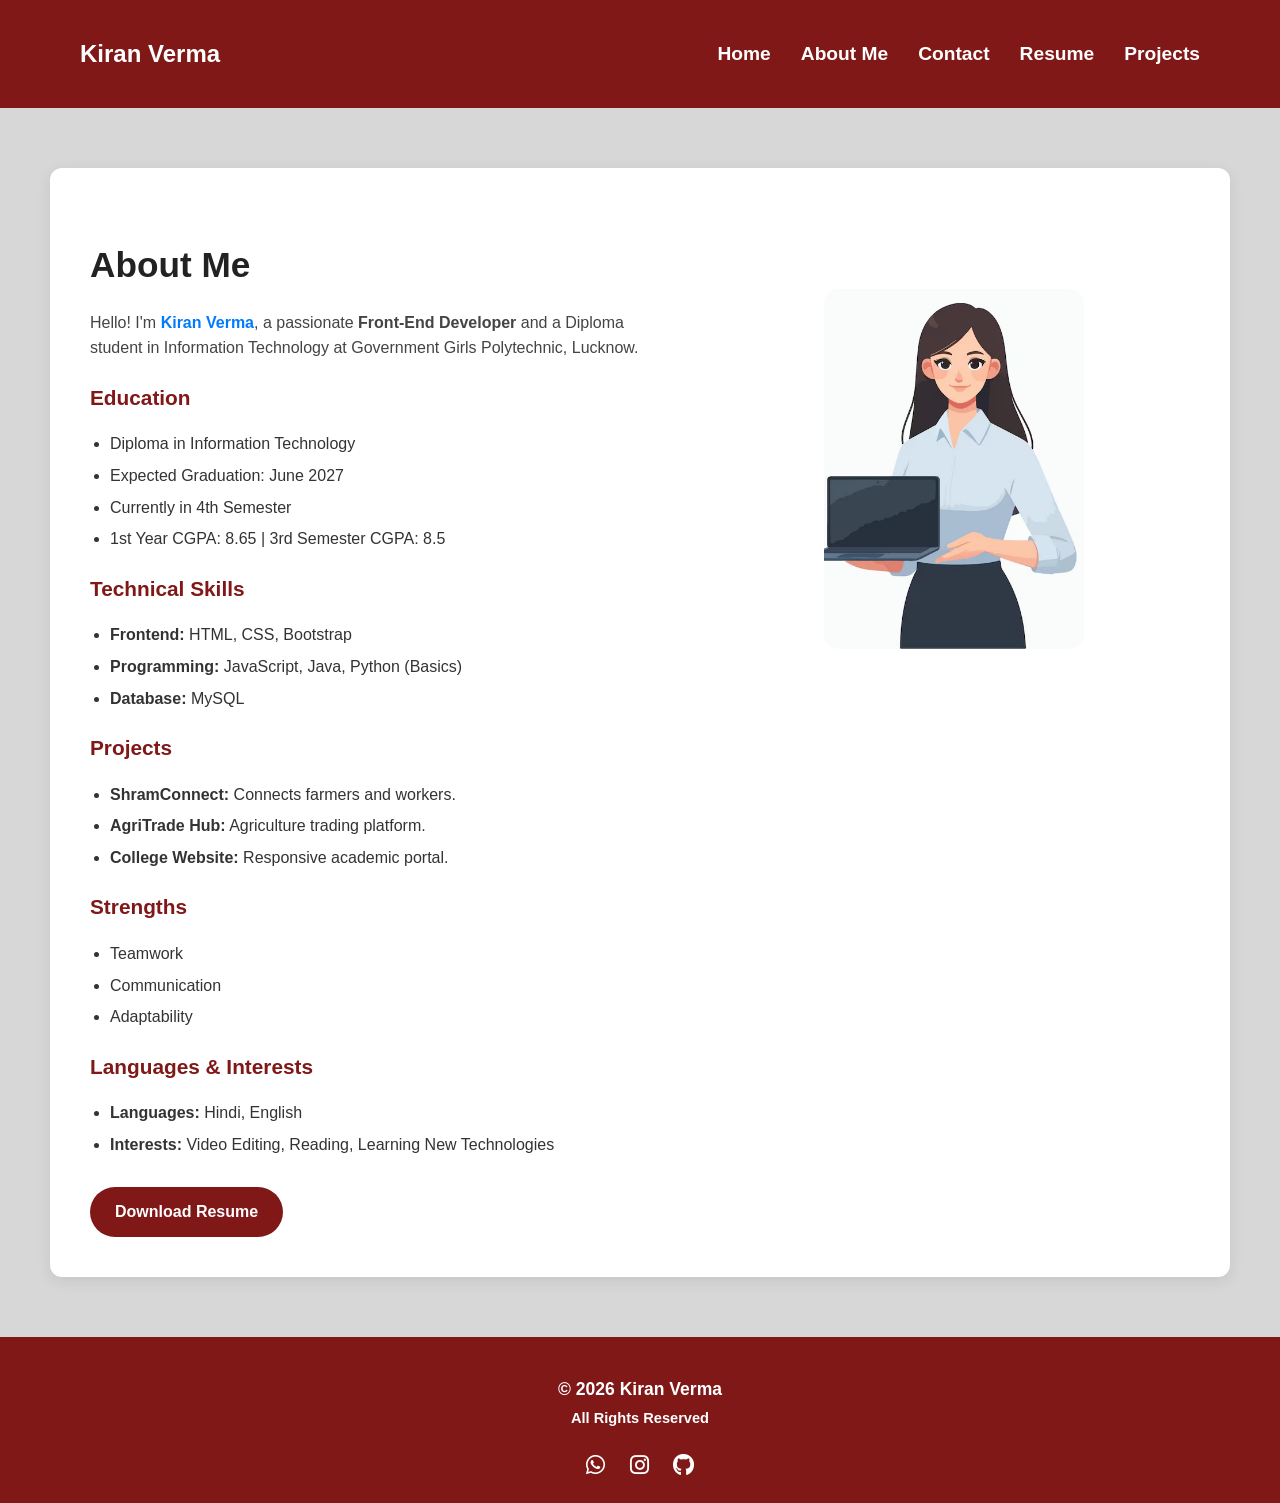
<file: about.html>
<!DOCTYPE html>
<html lang="en">

<head>
    <meta charset="UTF-8">
    <meta name="viewport" content="width=device-width, initial-scale=1.0">
    <title>Portfolio </title>
    <link href="css/style.css" rel="stylesheet" />
    <link rel="stylesheet" href="https://cdnjs.cloudflare.com/ajax/libs/font-awesome/6.6.0/css/all.min.css" />
</head>

<body>
    <div class="container">
       <nav class="nav">
      <div class="nav-container">
        <h2>Kiran Verma</h2>
        <ul>
          <li><a href="index.html">Home</a></li>
          <li><a href="about.html">About Me</a></li>
          <li><a href="contact.html">Contact</a></li>
          <li><a href="Resume.html">Resume</a></li>
          <li><a href="Projects.html">Projects</a></li>
        </ul>
      </div>
    </nav>
        <section class="about">
            <div class="about-wrapper">

                <!-- Left Content -->
                <div class="about-content">
                    <h1>About Me</h1>
                    <p>
                        Hello! I'm <span class="highlight">Kiran Verma</span>, a passionate
                        <strong>Front-End Developer</strong> and a Diploma student in
                        Information Technology at Government Girls Polytechnic, Lucknow.
                    </p>

                    <h2>Education</h2>
                    <ul>
                        <li>Diploma in Information Technology</li>
                        <li>Expected Graduation: June 2027</li>
                        <li>Currently in 4th Semester</li>
                        <li>1st Year CGPA: 8.65 | 3rd Semester CGPA: 8.5</li>
                    </ul>

                    <h2>Technical Skills</h2>
                    <ul>
                        <li><strong>Frontend:</strong> HTML, CSS, Bootstrap</li>
                        <li><strong>Programming:</strong> JavaScript, Java, Python (Basics)</li>
                        <li><strong>Database:</strong> MySQL</li>
                    </ul>

                    <h2>Projects</h2>
                    <ul>
                        <li><strong>ShramConnect:</strong> Connects farmers and workers.</li>
                        <li><strong>AgriTrade Hub:</strong> Agriculture trading platform.</li>
                        <li><strong>College Website:</strong> Responsive academic portal.</li>
                    </ul>

                    <h2>Strengths</h2>
                    <ul>
                        <li>Teamwork</li>
                        <li>Communication</li>
                        <li>Adaptability</li>
                    </ul>

                    <h2>Languages & Interests</h2>
                    <ul>
                        <li><strong>Languages:</strong> Hindi, English</li>
                        <li><strong>Interests:</strong> Video Editing, Reading, Learning New Technologies</li>
                    </ul>

                    <a href="/Portfolio-Website/Kiran_Verma_Resume.pdf" class="resume-btn" download>
                        Download Resume
                    </a>
                </div>

                <!-- Right Image -->
                <div class="about-image">
                    <img src="img/about.jpg" alt="Kiran Verma">
                </div>

            </div>
        </section>
        <footer class="footer">
            <h3>&copy; 2026 Kiran Verma<br><small>All Rights Reserved</small></h3>

            <div class="footer-icons">
                <a href="#"><i class="fab fa-whatsapp"></i></a>
                <a href="#"><i class="fab fa-instagram"></i></a>
                <a href="#"><i class="fab fa-github"></i></a>
            </div>
        </footer>
    </div>
    <script src="js/script.js"></script>
</body>

</html>
</file>
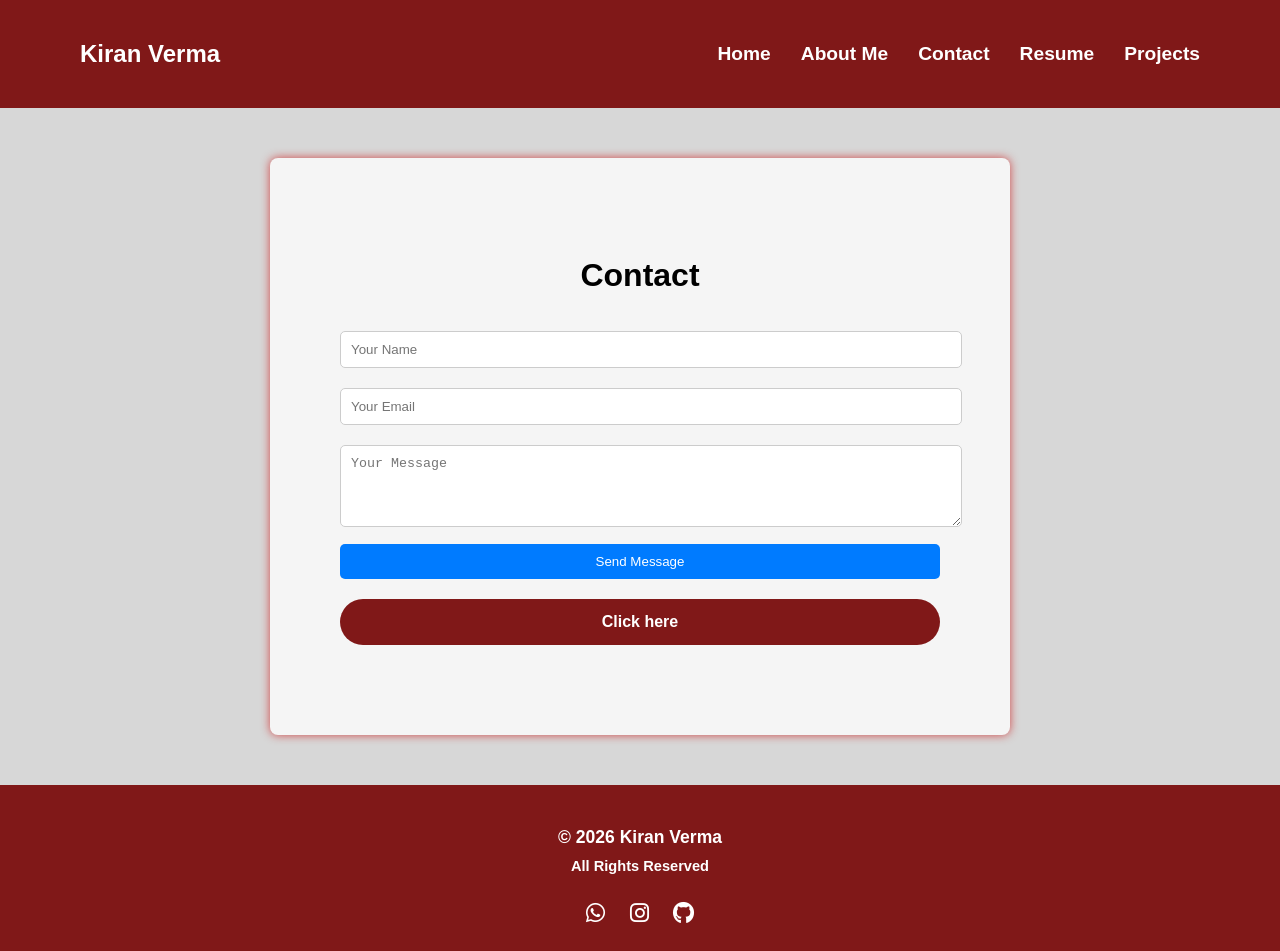
<file: contact.html>
<!DOCTYPE html>
<html lang="en">

<head>
  <meta charset="UTF-8">
  <meta name="viewport" content="width=device-width>, initial-scale=1.0">
  <title>Portfolio </title>
  <link href="css/style.css" rel="stylesheet" />
  <link rel="stylesheet" href="https://cdnjs.cloudflare.com/ajax/libs/font-awesome/6.6.0/css/all.min.css" />
</head>

<body>
  <div class="container">
    <nav class="nav">
      <div class="nav-container">
        <h2>Kiran Verma</h2>
        <ul>
          <li><a href="index.html">Home</a></li>
          <li><a href="about.html">About Me</a></li>
          <li><a href="contact.html">Contact</a></li>
          <li><a href="Resume.html">Resume</a></li>
          <li><a href="Projects.html">Projects</a></li>
        </ul>
      </div>
    </nav>

    <!--CONTACT-->
    <div class="contact-form" id="contact-jump">
      <h1>Contact</h1>
      <form>
        <input type="text" name="name" placeholder="Your Name" required>
        <input type="email" name="email" placeholder="Your Email" required>
        <textarea name="message" rows="4" placeholder="Your Message" required></textarea>
        <button type="submit">Send Message</button>
      </form>
      <p><a href="contact.html" class="read">Click here</a></p>

    </div>
    <footer class="footer">
      <h3>&copy; 2026 Kiran Verma<br><small>All Rights Reserved</small></h3>

      <div class="footer-icons">
        <a href="#"><i class="fab fa-whatsapp"></i></a>
        <a href="#"><i class="fab fa-instagram"></i></a>
        <a href="#"><i class="fab fa-github"></i></a>
      </div>
    </footer>
  </div>
  <script src="js/script.js"></script>
</body>

</html>
</file>
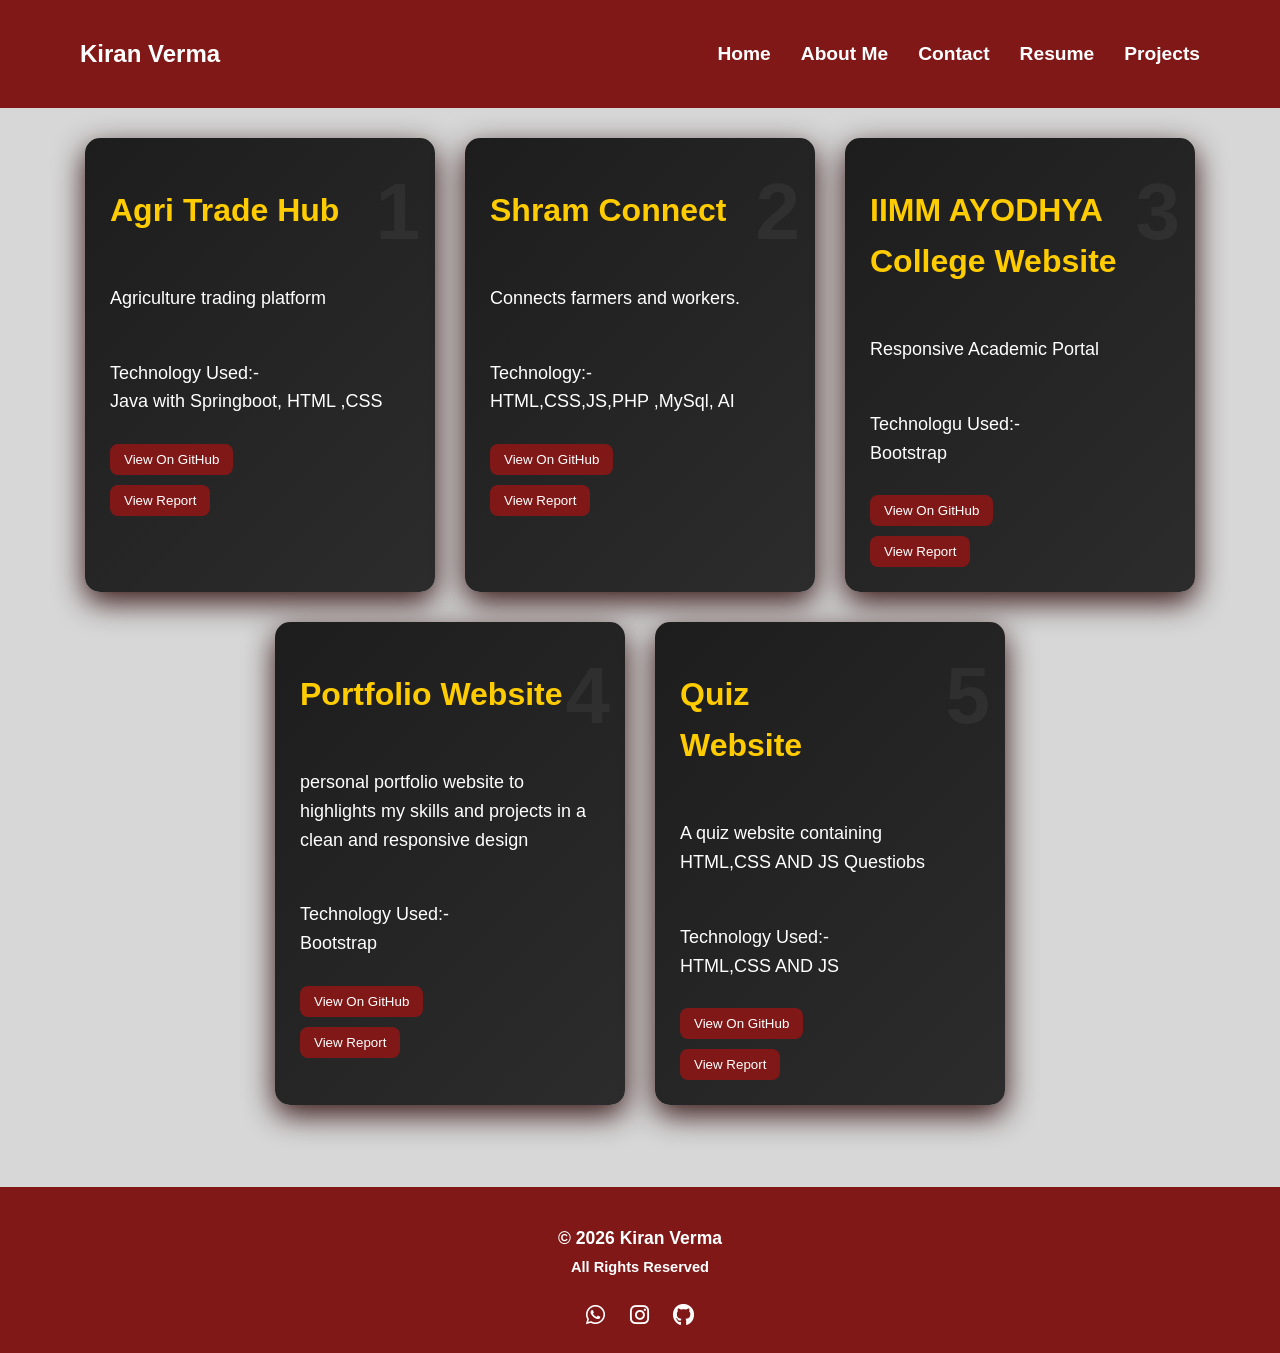
<file: Projects.html>
<!DOCTYPE html>
<html lang="en">

<head>
    <meta charset="UTF-8">
    <meta name="viewport" content="width=device-width>, initial-scale=1.0">
    <title>Portfolio </title>
    <link href="css/style.css" rel="stylesheet" />
    <link rel="stylesheet" href="https://cdnjs.cloudflare.com/ajax/libs/font-awesome/6.6.0/css/all.min.css" />
</head>

<body>
    <div class="container">
        <nav class="nav">
            <div class="nav-container">
                <h2>Kiran Verma</h2>
                <ul>
                    <li><a href="index.html">Home</a></li>
                    <li><a href="about.html">About Me</a></li>
                    <li><a href="#contact-jump">Contact</a></li>
                    <li><a href="resume.html">Resume</a></li>
                    <li><a href="Projects.html">Projects</a></li>
                </ul>
            </div>
        </nav>
        <div class="project-card">
            <div class="card">
                <div class="card-number">1</div>
                <div class="card-content">
                    <h1>Agri Trade Hub</h1>
                    <p>Agriculture trading platform </p>
                    <p>Technology Used:-<br> Java with Springboot, HTML ,CSS</p>
                    <a href="https://github.com/yourusername/quiz-website" target="_blank">
                        <button>View On GitHub</button>
                    </a>

                    <a href="report.pdf" target="_blank">
                        <button>View Report</button>
                    </a>
                </div>
            </div>
            <div class="card">
                <div class="card-number">2</div>
                <div class="card-content">
                    <h1>Shram Connect</h1>
                    <p>Connects farmers and workers.
                    </p>
                    <p>Technology:-<br>HTML,CSS,JS,PHP ,MySql, AI</p>
                    <a href="https://kiranverma321890-eng.github.io/ShramConnect/" target="_blank">
                        <button>View On GitHub</button>
                    </a>

                    <a href="/Portfolio-Website/shramT.pdf" target="_blank">
                        <button>View Report</button>
                    </a>
                </div>
            </div>

            <div class="card">
                <div class="card-number">3</div>
                <div class="card-content">
                    <h1>IIMM AYODHYA College Website</h1>
                    <p>Responsive Academic Portal</p>
                    <p>Technologu Used:-<br> Bootstrap</p>
                    <a href="https://kiranverma321890-eng.github.io/iimm-college-website/" target="_blank">
                        <button>View On GitHub</button>
                    </a>

                    <a href="/Portfolio-Website/IIMM.pdf" target="_blank">
                        <button>View Report</button>
                    </a>
                </div>
            </div>
            <div class="card">
                <div class="card-number">4</div>
                <div class="card-content">
                    <h1>Portfolio Website</h1>
                    <p>personal portfolio website to highlights my skills and projects in a clean and responsive design</p>
                    <p>Technology Used:-<br> Bootstrap</p>
                    <a href="https://kiranverma321890-eng.github.io/Portfolio-Website/" target="_blank">
                        <button>View On GitHub</button>
                    </a>

                    <a href="/Portfolio-Website/Kiran_Verma_Resume.pdf" target="_blank">
                        <button>View Report</button>
                    </a>
                </div>
            </div>
            <div class="card">
                <div class="card-number">5</div>
                <div class="card-content">
                    <h1>Quiz <br> Website</h1>
                    <p>A quiz website containing <br>HTML,CSS AND JS Questiobs</p>
                    <p>Technology Used:- <br>HTML,CSS AND JS</p>
                    <a href="https://kiranverma321890-eng.github.io/quiz-website/" target="_blank">
                        <button>View On GitHub</button>
                    </a>

                    <a href="/Portfolio-Website/Quiz_Wenbsite.pdf" target="_blank">
                        <button>View Report</button>
                    </a>
                </div>
            </div>
        </div>
    </div>
    <br><br>
    <footer class="footer">
        <h3>&copy; 2026 Kiran Verma<br><small>All Rights Reserved</small></h3>
        <div class="footer-icons">
            <a href="#"><i class="fab fa-whatsapp"></i></a>
            <a href="#"><i class="fab fa-instagram"></i></a>
            <a href="#"><i class="fab fa-github"></i></a>
        </div>
    </footer>

    <script src="js/script.js"></script>
</body>

</html>
</file>
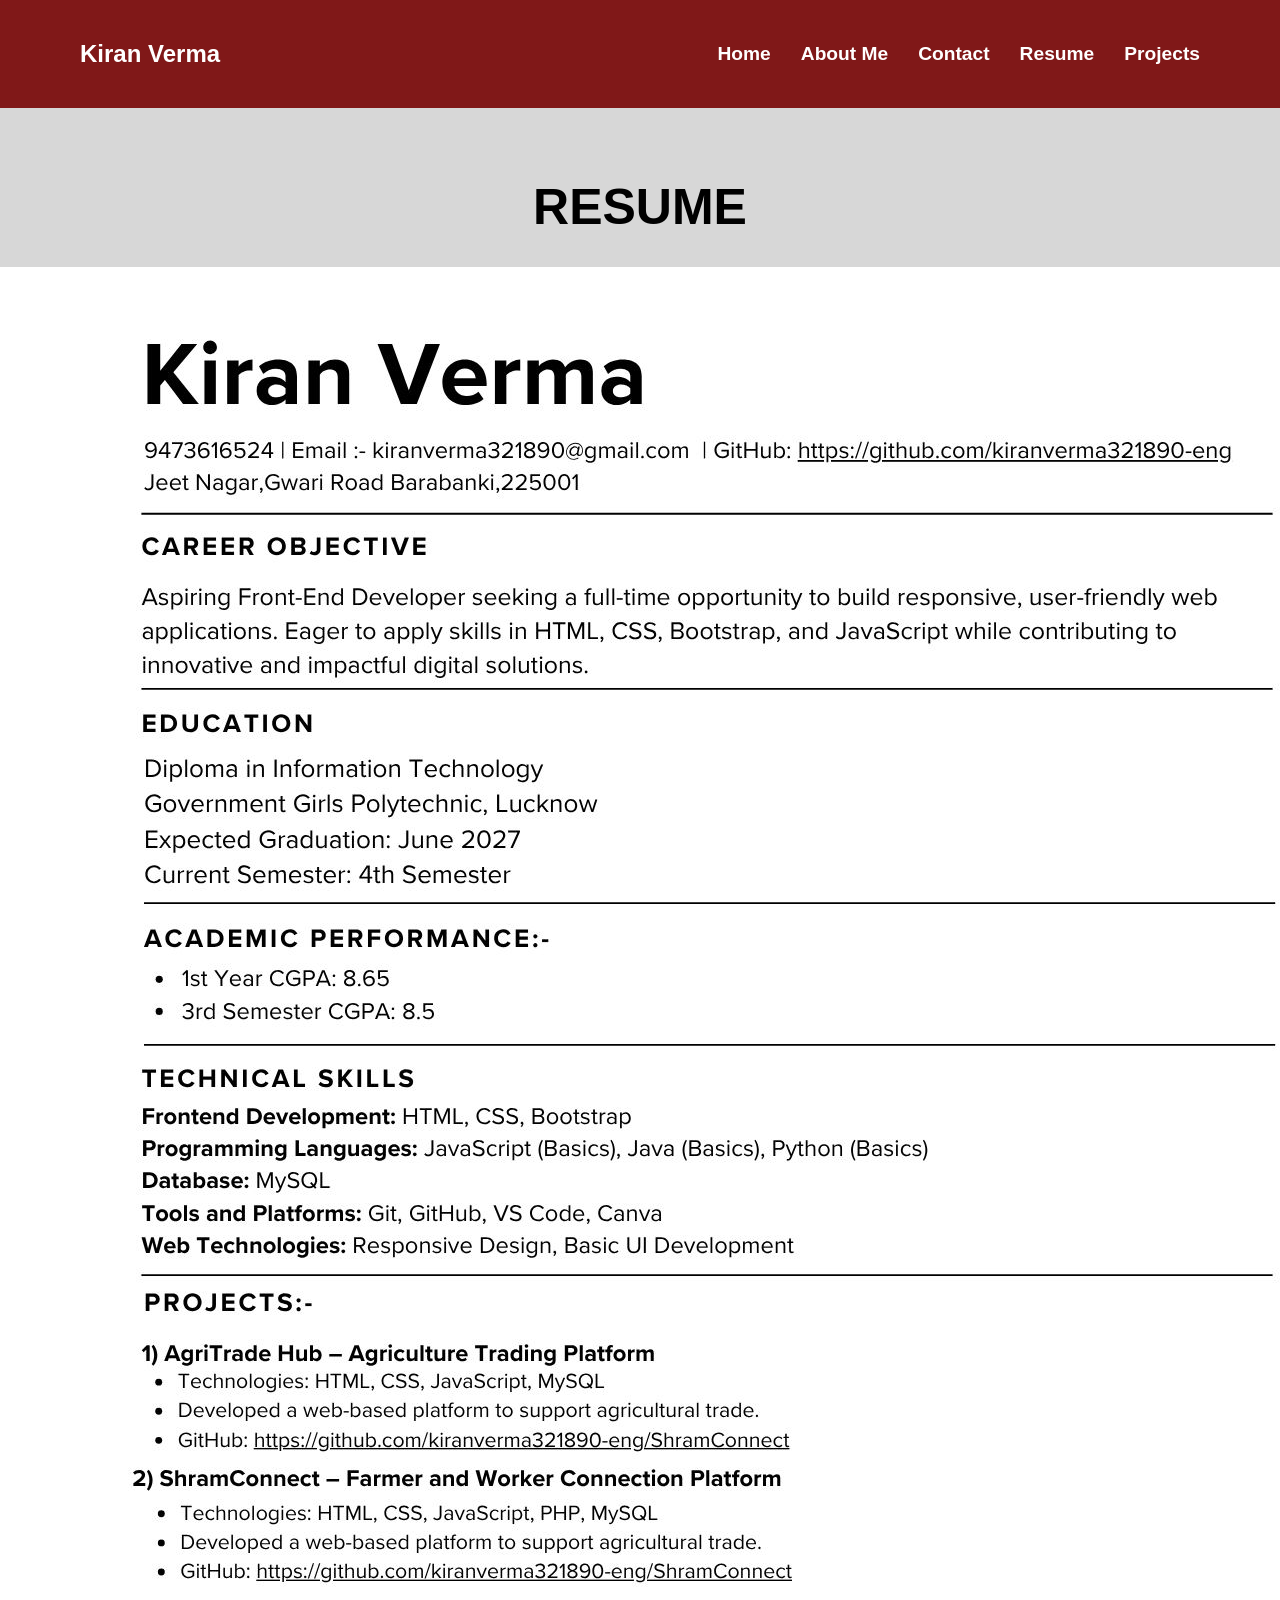
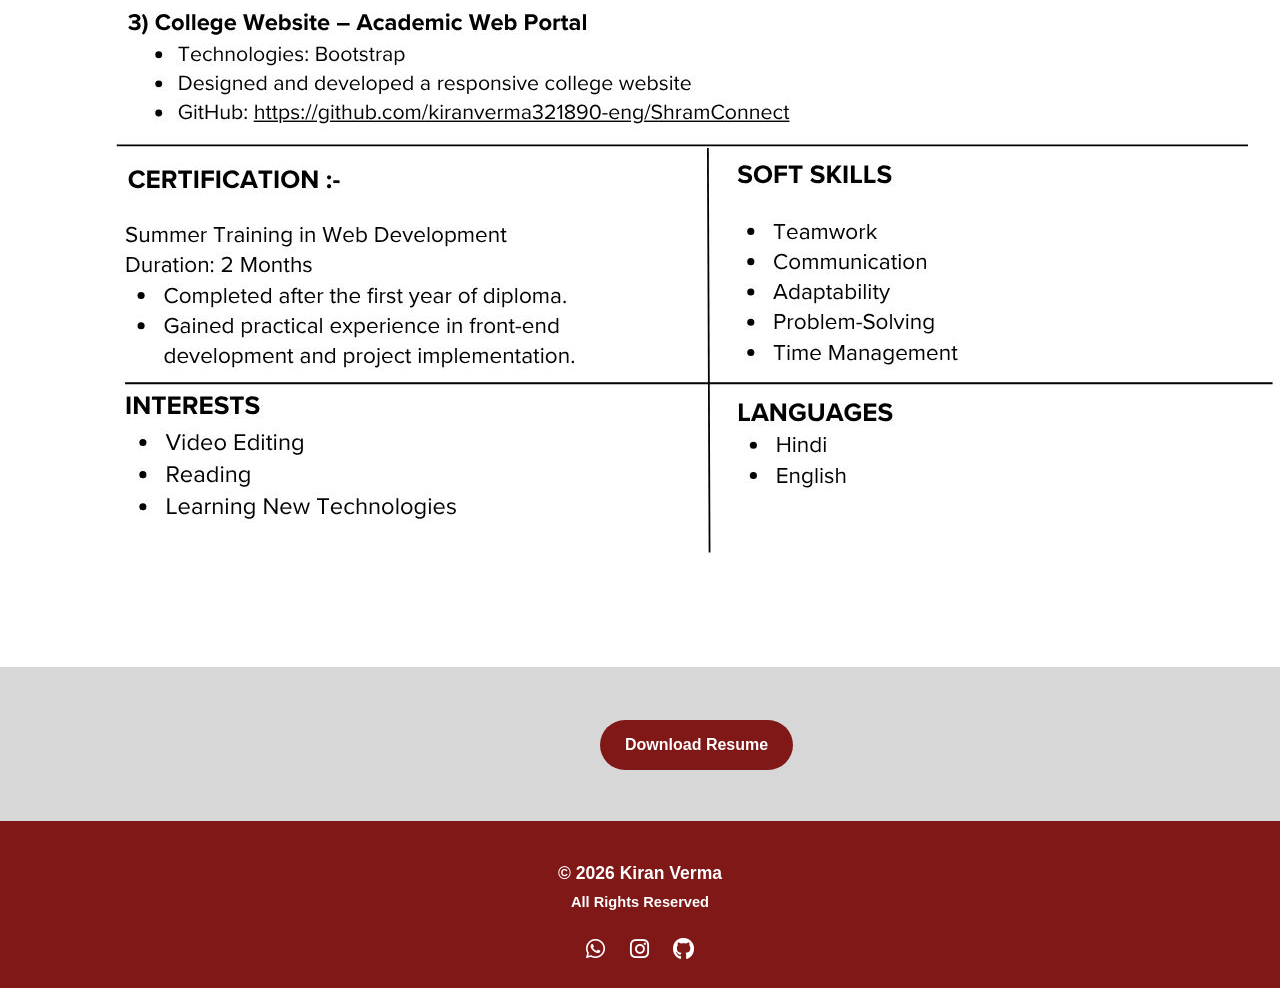
<file: resume.html>
<!DOCTYPE html>
<html lang="en">

<head>
    <meta charset="UTF-8">
    <meta name="viewport" content="width=device-width, initial-scale=1.0">
    <title>Portfolio </title>
    <link href="css/style.css" rel="stylesheet" />
    <link rel="stylesheet" href="https://cdnjs.cloudflare.com/ajax/libs/font-awesome/6.6.0/css/all.min.css" />
</head>

<body>
    <div class="container">
        <nav class="nav">
      <div class="nav-container">
        <h2>Kiran Verma</h2>
        <ul>
          <li><a href="index.html">Home</a></li>
          <li><a href="about.html">About Me</a></li>
          <li><a href="contact.html">Contact</a></li>
          <li><a href="Resume.html">Resume</a></li>
          <li><a href="Projects.html">Projects</a></li>
        </ul>
      </div>
    </nav><br>
        <h1 style="text-align:center; font-size:50px;">RESUME</h1>
        <div class="resume-img">
            <img src="img/kiran_ Resume.jpg" alt="Resume">
        </div>
        <br>
         <a href="/Portfolio-Website/Kiran_Verma_Resume.pdf" class="resume-btn" style="margin-left:600px;"download>
          Download Resume
        </a>
       <br><br> <br><footer class="footer">
            <h3>&copy; 2026 Kiran Verma<br><small>All Rights Reserved</small></h3>

            <div class="footer-icons">
                <a href="#"><i class="fab fa-whatsapp"></i></a>
                <a href="#"><i class="fab fa-instagram"></i></a>
                <a href="#"><i class="fab fa-github"></i></a>
            </div>
        </footer>
    </div>
    <script src="js/script.js"></script>
</body>

</html>
</file>
<file: css/style.css>
body {
    font-family: Arial, sans-serif;
    background: #d7d7d7;
    line-height: 1.6;
    margin: 0;
    padding: 0;
}

/* CONTAINER */
.container {
    width: 100%;
}

/* NAVBAR */
.nav-container {
    display: flex;
    justify-content: space-between;
    align-items: center;
    width: 100%;
}

.nav-container h2 {
    color: white;
}

.nav {
    display: flex;
    justify-content: space-between;
    align-items: center;
    padding: 15px 80px;
    background-color: #801818;
    position: sticky;
    top: 0;
    z-index: 1000;

}

.nav ul {
    list-style: none;
    display: flex;
    gap: 30px;
}

.nav a {
    text-decoration: none;
    font-size: larger;
    color: white;
    font-weight: bold;
    transition: 0.3s;
}

.nav a:hover {
    color: yellow;
}

/* HERO */
.hero {
    min-height: 100vh;
    display: flex;
    align-items: center;
    justify-content: center;
    gap: 260px;
    padding: 40px 10%;
    flex-wrap: wrap;
    background: url("img/bg.png") no-repeat center/cover;
    margin-top: -100px;
}

.hero-text {
    flex: 1;
    animation: fadeInLeft 1s ease;
}

.hero h1 {
    font-size: 2.8rem;
}

.hero h4 {
    margin: 15px 0;
    color: #444;
}

.hero-img {
    flex: 1;
    display: flex;
    justify-content: center;
    animation: fadeInRight 1s ease;
}

.hero-img img {
    width: 250px;
    height: 250px;
    border-radius: 50%;
    object-fit: cover;
    box-shadow: 0 10px 25px rgba(0, 0, 0, 0.2);
}

/* ABOUT SECTION INDEX PAGE*/
.section {
    padding: 60px 20px;
    max-width: 1100px;
    margin: auto;
    text-align: center;
    animation: fadeUp 1s ease;
}

h1 {
    margin-bottom: 20px;
    border-bottom: yellow;
}

.about-box {
    background: linear-gradient(135deg, #1d1d1d, #2c2c2c);
    display: flex;
    flex-direction: column;
    align-items: center;
    text-align: center;
    padding: 3rem 2rem;
    color: #fff;
    gap: 1.2rem;
    border-radius: 15px;
    max-width: 800px;
    margin: 40px auto;
    box-shadow: 0 10px 25px rgba(0, 0, 0, 0.4);
    transition: transform 0.3s ease, box-shadow 0.3s ease;
}

.about-box:hover {
    transform: translateY(-8px);
    box-shadow: 0 15px 35px rgba(0, 0, 0, 0.6);
}

.about-box h1 {
    font-size: 2.2rem;
    color: #ffcc00;
}

.about-box p {
    font-size: 1.1rem;
    line-height: 1.6;
    max-width: 600px;
}

.read {
    text-decoration: none;
    color: white;
    background: #801818;
    padding: 10px 20px;
    border-radius: 25px;
    font-weight: bold;
    transition: 0.3s ease;
    margin: 20px auto;
    display: block;
    text-align: center;
}

.read:hover {
    background: #ffcc00;
    color: #000;
    transform: scale(1.05);
}

/* Skill Section */
.skills-section {
    text-align: center;
    padding: 40px;
}

.skills-section h1 {
    font-size: 2rem;
    font-weight: 700;
    border: 4px solid #000;
    padding: 0.5rem 1rem;
    display: inline-block;
}

.skills-container {
    display: flex;
    justify-content: center;
    gap: 100px;
    flex-wrap: wrap;
}

.skill-box {
    width: 150px;
    text-align: center;
    background-color: #d7d7d7;
}

.skill-box h4 {
    font-size: larger;
}

.skill-box img {
    display: block;
    margin: 10px auto;
}
/* CONTACT */
.contact-form h1 {
    text-align: center;
}

.contact-form {
    width: 600px;
    margin: 50px auto;
    padding: 70px;
    border-radius: 8px;
    box-shadow: 0 0 10px rgba(206, 9, 9, 0.694);
    background-color: whitesmoke;
}

.contact-form h2 {
    text-align: center;
}

.contact-form input,
.contact-form textarea {
    width: 100%;
    padding: 10px;
    margin: 10px 0;
    border: 1px solid #ccc;
    border-radius: 5px;
}

.contact-form button {
    width: 100%;
    padding: 10px;
    background: #007BFF;
    color: white;
    border: none;
    border-radius: 5px;
    cursor: pointer;
}

.contact-form button:hover {
    background: #0056b3;
}

/* SOCIAL ICONS */
.social-icons {
    margin-top: 20px;
    display: flex;
    justify-content: center;
    gap: 20px;
}

.social-icons a {
    color: #801818;
    font-size: 24px;
    transition: 0.3s;
}

.social-icons a:hover {
    transform: scale(1.2);
    color: black;
}

/* FOOTER */
.footer {
    text-align: center;
    background-color: #801818;
    padding: 20px;
    color: white;
    font-size: 15px;
}

.footer-icons {
    margin-top: 10px;
}

.footer-icons a {
    color: white;
    font-size: 22px;
    margin: 0 10px;
    transition: 0.3s ease-in-out;
}

.footer-icons a:hover {
    color: #ffd700;
    transform: scale(1.5);
}

/* ANIMATIONS */
@keyframes fadeInLeft {
    from {
        opacity: 0;
        transform: translateX(-50px);
    }

    to {
        opacity: 1;
        transform: translateX(0);
    }
}

@keyframes fadeInRight {
    from {
        opacity: 0;
        transform: translateX(50px);
    }

    to {
        opacity: 1;
        transform: translateX(0);
    }
}

@keyframes fadeUp {
    from {
        opacity: 0;
        transform: translateY(40px);
    }

    to {
        opacity: 1;
        transform: translateY(0);
    }
}

/* RESPONSIVE DESIGN */
@media (max-width: 768px) {

    .nav {
        flex-direction: column;
        gap: 10px;
    }

    .nav ul {
        flex-direction: column;
        gap: 10px;
    }

    .hero {
        flex-direction: column;
        text-align: center;
        padding: 60px 20px;
    }

    .hero h1 {
        font-size: 2rem;
    }

    .hero-img img {
        width: 200px;
        height: 200px;
    }

    .projects {
        flex-direction: column;
        align-items: center;
    }

    .card {
        width: 90%;
    }
}

@media (max-width: 480px) {

    .hero h1 {
        font-size: 1.6rem;
    }

    .hero h4 {
        font-size: 0.95rem;
    }

    .nav a {
        font-size: 0.9rem;
    }
}
/* ABOUT PAGE */
.about-wrapper {
    display: flex;
    align-items: center;
    justify-content: space-between;
    gap: 40px;
    max-width: 1100px;
    margin: 60px auto;
    padding: 40px;
    background: #ffffff;
    border-radius: 12px;
    box-shadow: 0 4px 15px rgba(0, 0, 0, 0.08);
}

.about-content {
    flex: 1;
}

.about-content h1 {
    font-size: 2.2rem;
    margin-bottom: 15px;
    color: #222;
}

.about-content h2 {
    margin-top: 20px;
    color: #801818;
    font-size: 1.3rem;
}

.about-content p {
    line-height: 1.6;
    color: #444;
}

.about-content ul {
    margin: 10px 0;
    padding-left: 20px;
}

.about-content ul li {
    margin-bottom: 6px;
    color: #333;
}
.about-image {
    flex: 0.8;
    text-align: center;
    animation:fadeInRight 1s ease;
}

.about-image img {
    width: 260px;
    height: 360px;
    border-radius: 50%;
    object-fit: cover;
    border-radius: 15px;
    margin-bottom: 500px;
}

/* Resume Button */
.resume-btn {
    display: inline-block;
    margin-top: 20px;
    background: #801818;
    color: #fff;
    padding: 12px 25px;
    border-radius: 25px;
    text-decoration: none;
    font-weight: bold;
    transition: 0.3s;
}

.resume-btn:hover {
    background: #ffcc00;
    color: #000;
    transform: scale(1.05);
}

.highlight {
    color: #007BFF;
    font-weight: bold;
}
.resume-heading
{
    font-size:50px;
    text-align: center;
}
@media (max-width: 768px) {
    .about-wrapper {
        flex-direction: column-reverse;
        text-align: center;
        padding: 25px;
    }

    .about-content ul {
        list-style-position: inside;
        padding-left: 0;
    }

    .about-image img {
        width: 200px;
        height: 200px;
    }
}
.resume-img
{
    overflow-x: hidden;
}

/*PROJECT PAGE CSS*/
.project-card{
    display:flex;
    gap:30px;
    flex-wrap:wrap;
    justify-content: center;
    margin:30px;
}
.card {
    width: 300px;
    border-radius: 15px;
    padding: 25px;
    position: relative;
    background: linear-gradient(135deg, #1d1d1d, #2c2c2c);
    box-shadow: 0 10px 30px rgba(39, 2, 2, 0.908);
    transition: 0.3s ease;
}
.card:hover {
    transform: translateY(-10px);
    box-shadow: 0 20px 50px rgba(0,0,0,0.8);
}
.card-number {
    position: absolute;
    font-size: 80px;
    font-weight: bold;
    color: rgba(255, 255, 255, 0.05); 
    top: 10px;
    right: 15px;
}
.card-content {
    position: relative;
    z-index: 1; 
    display: flex;
    flex-direction: column;
    gap: 10px;
}
.card-content h1 {
    color:#FFCC00;
    
}

.card-content p {
    color: white;
    font-size: large;
}
.card-content button {
    padding: 8px 14px;
    border-radius: 8px;
    border: none;
    background: #801818;
    color: white;
    cursor: pointer;
    transition: 0.3s;
}

.card-content button:hover {
    background: black;
    transform: scale(1.05);
}
</file>
